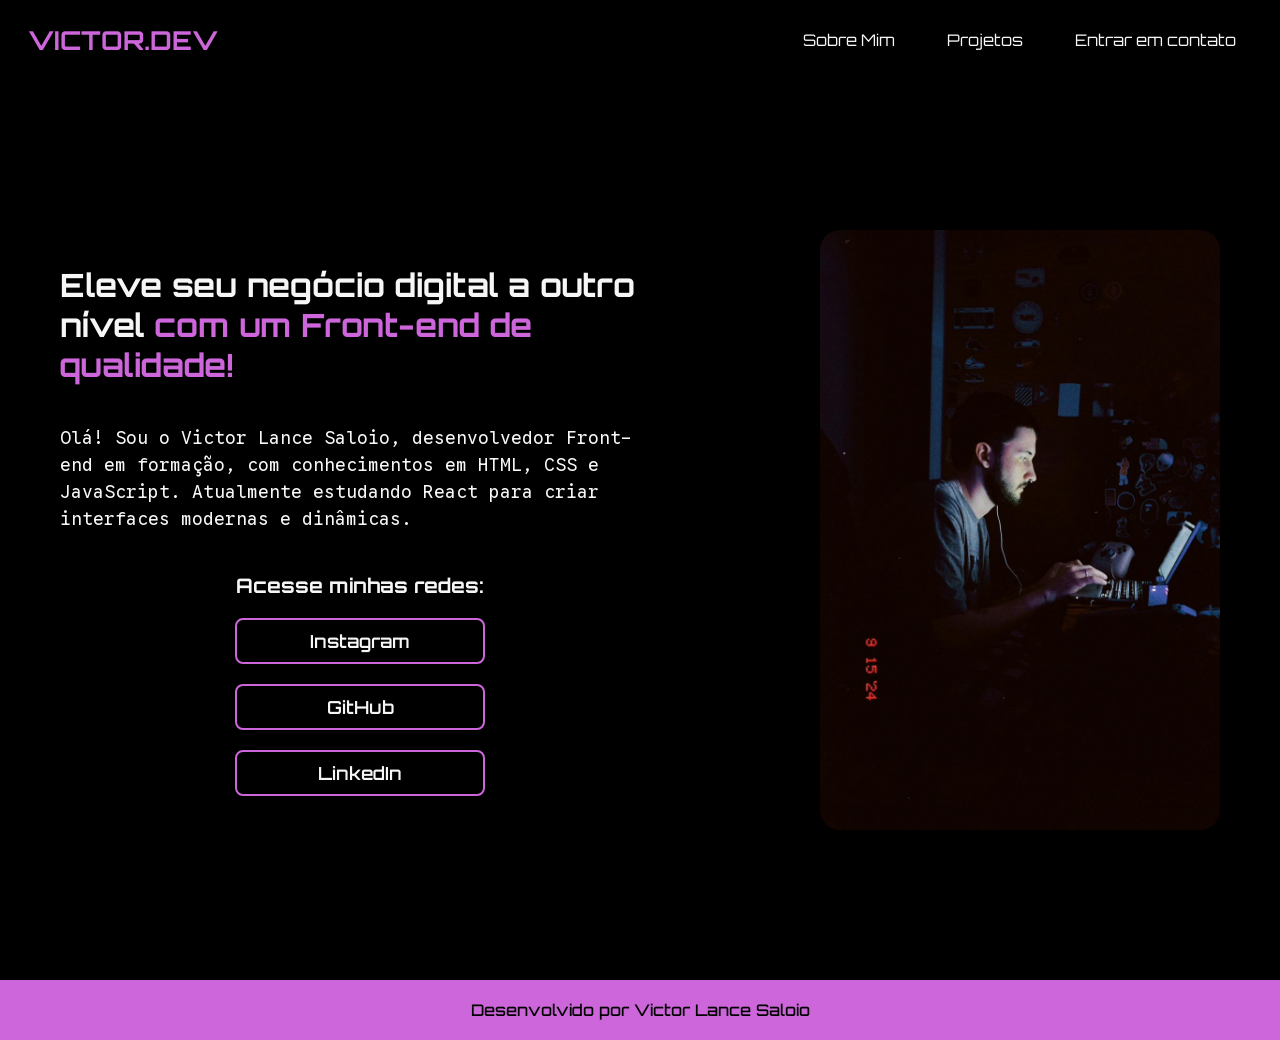
<file: index.html>
<!DOCTYPE html>
<html lang="pt-br">
<head>
    <meta charset="UTF-8">
    <meta name="viewport" content="width=device-width, initial-scale=1.0">
    <link rel="stylesheet" href="./CSS/style.css">
    <title>Portfólio | Victor Saloio</title>
</head>

<body>
    <header>
        <nav class="menu">
            <div>
                <div class="logo">VICTOR.DEV</div>
            </div>

            <div class="links_nav">

                <a class="header_links" href="about.html">Sobre Mim</a>
                <a class="header_links" href="projetos.html">Projetos</a>
                <a class="header_links"href="https://mail.google.com/mail/?view=cm&to=victor.lance.saloio11@gmail.com&su=Contato&body=Ola Victor, vi seu portfolio!">Entrar em contato</a>

            </div>
        </nav>
    </header>

    <main>
        <section class="apresentacao">
            <div class="container">

                <div class="apresentacao__conteudo">

                    <h1 class="apresentacao__conteudo__texto">
                        Eleve seu negócio digital a outro nível 
                        <strong class="destaque">com um Front-end de qualidade!</strong>
                    </h1>

                    <p class="apresentacao__conteudo__conteudo">
                        Olá! Sou o Victor Lance Saloio, desenvolvedor Front-end em formação, 
                        com conhecimentos em HTML, CSS e JavaScript. Atualmente estudando React 
                        para criar interfaces modernas e dinâmicas.
                    </p>

                    <div class="apresentacao__links">
                        <h2 class="apresentacao__links__subtitulo">Acesse minhas redes:</h2>

                        <a class="apresentacao__links__link"
                           href="https://www.instagram.com/victor.saloio/"
                           target="_blank">
                            Instagram
                        </a>

                        <a class="apresentacao__links__link"
                           href="https://github.com/VicSaloio"
                           target="_blank">
                            GitHub
                        </a>

                        <a class="apresentacao__links__link"
                           href="https://www.linkedin.com/in/victor-saloio-100b95378/"
                           target="_blank">
                            LinkedIn
                        </a>
                    </div>

                </div>

                <img 
                    src="./IMAGEM/WhatsApp Image 2026-03-26 at 16.41.57.jpeg" 
                    alt="Foto de Victor Lance Saloio programando">

            </div>
        </section>
    </main>

    <footer class="rodape">
        Desenvolvido por Victor Lance Saloio
    </footer>

</body>
</html>
</file>
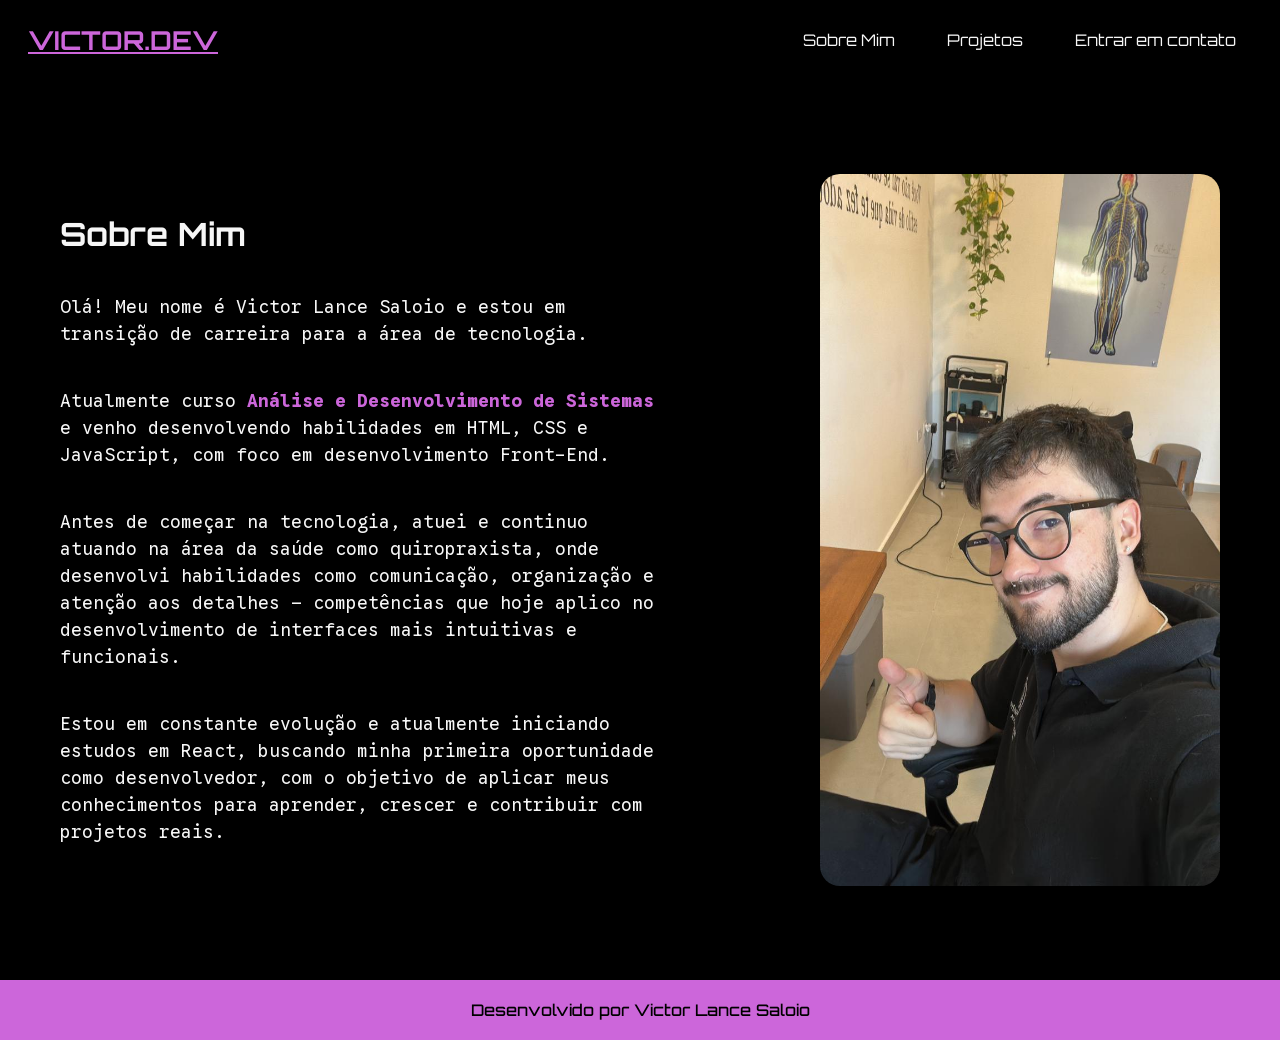
<file: about.html>
<!DOCTYPE html>
<html lang="pt-br">
<head>
    <meta charset="UTF-8">
    <meta name="viewport" content="width=device-width, initial-scale=1.0">
    <link rel="stylesheet" href="./CSS/style.css">
    <title>Sobre Mim | Victor Saloio</title>
</head>

<body>

    <header>
        <nav class="menu">
            <div>
                <a class="logo" href="index.html">VICTOR.DEV</a>
            </div>
            <div class="links_nav">
                <a class="header_links" href="about.html">Sobre Mim</a>
                <a class="header_links" href="projetos.html">Projetos</a>
                <a class="header_links"href="https://mail.google.com/mail/?view=cm&to=victor.lance.saloio11@gmail.com&su=Contato&body=Ola Victor, vi seu portfolio!">Entrar em contato</a>
            </div>
        </nav>
    </header>

    <main>
        <section class="apresentacao">
            <div class="container">

                <div class="apresentacao__conteudo">

                    <h1 class="apresentacao__conteudo__texto">Sobre Mim</h1>

                    <p class="apresentacao__conteudo__conteudo">
                        Olá! Meu nome é Victor Lance Saloio e estou em transição de carreira 
                        para a área de tecnologia.
                    </p>

                    <p class="apresentacao__conteudo__conteudo">
                        Atualmente curso <strong class="destaque"> Análise e Desenvolvimento de Sistemas</strong> e venho 
                        desenvolvendo habilidades em HTML, CSS e JavaScript, com foco em 
                        desenvolvimento Front-End.
                    </p>

                    <p class="apresentacao__conteudo__conteudo">
                        Antes de começar na tecnologia, atuei e continuo atuando na área da saúde como quiropraxista, 
                        onde desenvolvi habilidades como comunicação, organização e atenção 
                        aos detalhes — competências que hoje aplico no desenvolvimento de 
                        interfaces mais intuitivas e funcionais.
                    </p>

                    <p class="apresentacao__conteudo__conteudo">
                        Estou em constante evolução e atualmente iniciando estudos em React, 
                        buscando minha primeira oportunidade como desenvolvedor, com o objetivo de aplicar meus conhecimentos 
                        para aprender, crescer e contribuir com projetos reais.
                    </p>

                </div>

                <img 
                    src="./IMAGEM/Foto-Vic.jpeg" 
                    alt="Foto do Victor e seu gato na cama">

            </div>
        </section>
    </main>

    <footer class="rodape">
        Desenvolvido por Victor Lance Saloio
    </footer>

</body>
</html>
</file>
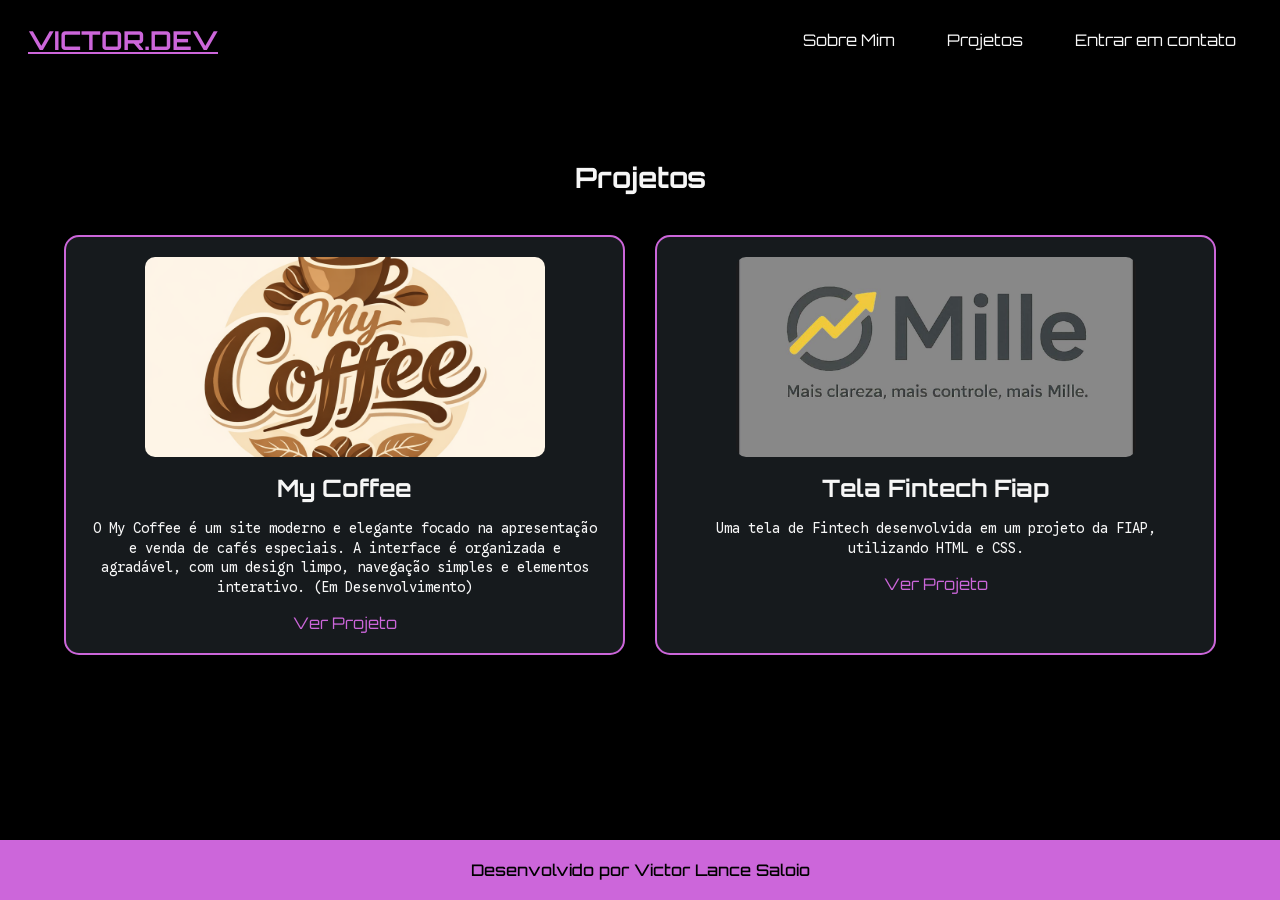
<file: projetos.html>
<!DOCTYPE html>
<html lang="pt-br">
<head>
    <meta charset="UTF-8">
    <meta name="viewport" content="width=device-width, initial-scale=1.0">
    <link rel="stylesheet" href="./CSS/style.css">
    <title>Projetos | Victor Saloio</title>
</head>
<body>

    <header>
        <nav class="menu">
            <div>
                 <a class="logo" href="index.html">VICTOR.DEV</a>
            </div>

            <div class="links_nav">

                <a class="header_links" href="about.html">Sobre Mim</a>
                <a class="header_links" href="projetos.html">Projetos</a>
                <a class="header_links"href="https://mail.google.com/mail/?view=cm&to=victor.lance.saloio11@gmail.com&su=Contato&body=Ola Victor, vi seu portfolio!">Entrar em contato</a>

            </div>
        </nav>
    </header>

    <main>

        <section class="projetos">

            <div class="container_cards">
                <h2 class="titulo_projeto">Projetos</h2>

                <div class="projetos_cards">

                    <div class="card">
                        <img class="card_img" src="./IMAGEM/ChatGPT Image 29 de mar. de 2026, 17_05_11.png" alt="">
                        <h2 class="card_h2">My Coffee</h2>
                        <p class="card_p">O My Coffee é um site moderno e elegante focado na apresentação e venda de cafés especiais. A interface é organizada e agradável, com um design limpo, navegação simples e elementos interativo. (Em Desenvolvimento)</p>
                        <a class="card_a" href="#">Ver Projeto</a>
                    </div>

                    <div class="card">
                        <img class="card_img" src="./IMAGEM/WhatsApp Image 2026-03-29 at 16.55.31.jpeg" alt="">
                        <h2 class="card_h2">Tela Fintech Fiap</h2>
                        <p class="card_p">Uma tela de Fintech desenvolvida em um projeto da FIAP, utilizando HTML e CSS.</p>
                        <a class="card_a" href="https://github.com/VicSaloio/Fintech-Tela.git">Ver Projeto</a>
                    </div>

                </div>


            </div>

        </section>



    </main>

    <footer class="rodape">
        Desenvolvido por Victor Lance Saloio
    </footer>
    
</body>
</html>
</file>
<file: CSS/style.css>
@import url('https://fonts.googleapis.com/css2?family=Google+Sans+Code:ital,wght@0,300..800;1,300..800&family=Orbitron:wght@400..900&display=swap');

:root {
    --cor-primaria: #000000;
    --cor-secundaria: #f6f6f6;
    --cor-terciaria: #cc66da; 
    --cor-quartenaria: #161a1d;

    --fonte-um: "Orbitron", sans-serif;
    --fonte-dois: "Google Sans Code", monospace;
}

* {
    margin: 0;
    padding: 0;
    box-sizing: border-box;
}

body {
    background-color: var(--cor-primaria);
    color: var(--cor-secundaria);
    min-height: 100vh;
    display: flex;
    flex-direction: column;
}
main {
    flex: 1;
}


.apresentacao {
    height: 100vh;
    display: flex;
    align-items: center; 
}


.container {
    max-width: 75rem;   
    width: 100%;
    margin: 0 auto;    
    display: flex;
    align-items: center;
    justify-content: space-between;
    gap: 2.5rem;           
    padding: 0 1.25rem;     
}


.apresentacao__conteudo {
    max-width: 37.5rem;   
    display: flex;
    flex-direction: column;
    gap: 2.5rem;
}

.apresentacao__conteudo__texto {
    font-size: 2rem;
    font-family: var(--fonte-um);
}

.apresentacao__conteudo__conteudo {
    font-size: 1.125rem;
    font-family: var(--fonte-dois);
    line-height: 1.5;
}

.destaque {
    color: var(--cor-terciaria);
}


.apresentacao__links {
    display: flex;
    flex-direction: column;
    align-items: center;
    gap: 1.25rem ;
}

.apresentacao__links__subtitulo {
    font-family: 'Orbitron', sans-serif;
    font-size: 1.25rem;
}

.apresentacao__links__link {
    border: 2px solid var(--cor-terciaria);
    width: 15.625rem;
    border-radius: 0.5rem;
    font-size: 1.125rem;
    padding: 0.625rem ;
    text-decoration: none;
    color: var(--cor-secundaria);
    font-family: var(--fonte-um);
    font-weight: 600;
    display: flex;
    justify-content: center;
    align-items: center;
    transition: 0.3s;
}

.apresentacao__links__link:hover {
    background-color: #CC66DA;
    color: black;
    transform: scale(1.05);
}


img {
    max-width: 25rem;   
    width: 100%;
    border-radius: 1.25rem;
}

.rodape {
    color: #000;
    background-color: var(--cor-terciaria);
    padding: 1.25rem;
    text-align: center;
    font-family: var(--fonte-um); 
    font-weight: 500;
}

.menu {
    padding: 1.25rem 1.75rem;
    display: flex;
    align-items: center;
    gap: 1.25rem;
    justify-content: space-between;
}

.header_links {
    text-decoration: none;
    color: var(--cor-secundaria);
    font-family: var(--fonte-um) ;
    padding: 0.625rem 1rem;
}

.header_links:hover {
    color: var(--cor-terciaria);
    transition: 0.3s;
    text-decoration: underline;
}

.links_nav {
    display: flex;
    gap: 1.25rem ;
}

.logo {
    font-size: 1.625rem;
    font-family: var(--fonte-um);
    font-weight: 700;
    color: var(--cor-terciaria);
}
.projetos {
    padding-top: 5rem;
}

.projetos_cards {
    display: grid;
    width: 100%;
    gap: 1.875rem  ; 
    grid-template-columns: repeat(auto-fit, minmax(15.625rem, 1fr));
    justify-content: center;
}
.card img {
    width: 100%;
    height: 12.5rem;
    object-fit: cover;
    border-radius: 0.625rem;
    transition: 0.4s;
}

.card:hover img {
    transform: scale(1.05);
}
.card_h2 {
    font-family: var(--fonte-um);
    text-align: center;
}

.card_p {
    font-family: var(--fonte-dois);
    font-size: 0.875rem;
    line-height: 1.4;
}
.card_a {
    text-decoration: none;
    color: var(--cor-terciaria);
    transition: 0.3s;
    text-align: center;
}

.card_a:hover {
    text-decoration: underline;
    color: #CC66DA;
}

.card {
    font-family: var(--fonte-um);
    background-color: var(--cor-quartenaria);
    padding: 1.25rem;
    border-radius: 0.9375rem;
    border: 2px solid var(--cor-terciaria);
    transition: 0.3s;
    display: flex;
    flex-direction: column;
    gap: 1rem;
    align-items: center;
    text-align: center;
}

.card:hover {
    transform: translateY(-10px) scale(1.02);
    box-shadow: 0px 5px 15px #CC66DA ;
    text-decoration: none;
    color: var(--cor-secundaria);
    font-family: var(--fonte-um) ;
}

.container_cards {
    max-width: 75rem;   
    width: 100%;  
    display: flex;
    align-items: center;
    gap: 2.5rem;           
    padding: 0 1.5rem ;
    margin: 0 auto;
    flex-direction: column;
}

.titulo_projeto {
    font-family: var(--fonte-um);
    font-size: 1.75rem;
}

@media (max-width: 1200px) {
    .apresentacao{
        flex-direction: column-reverse;
    }

    .menu {
        justify-content: center;
    }

    .apresentacao__conteudo {
        width: auto;
    }
}
</file>
